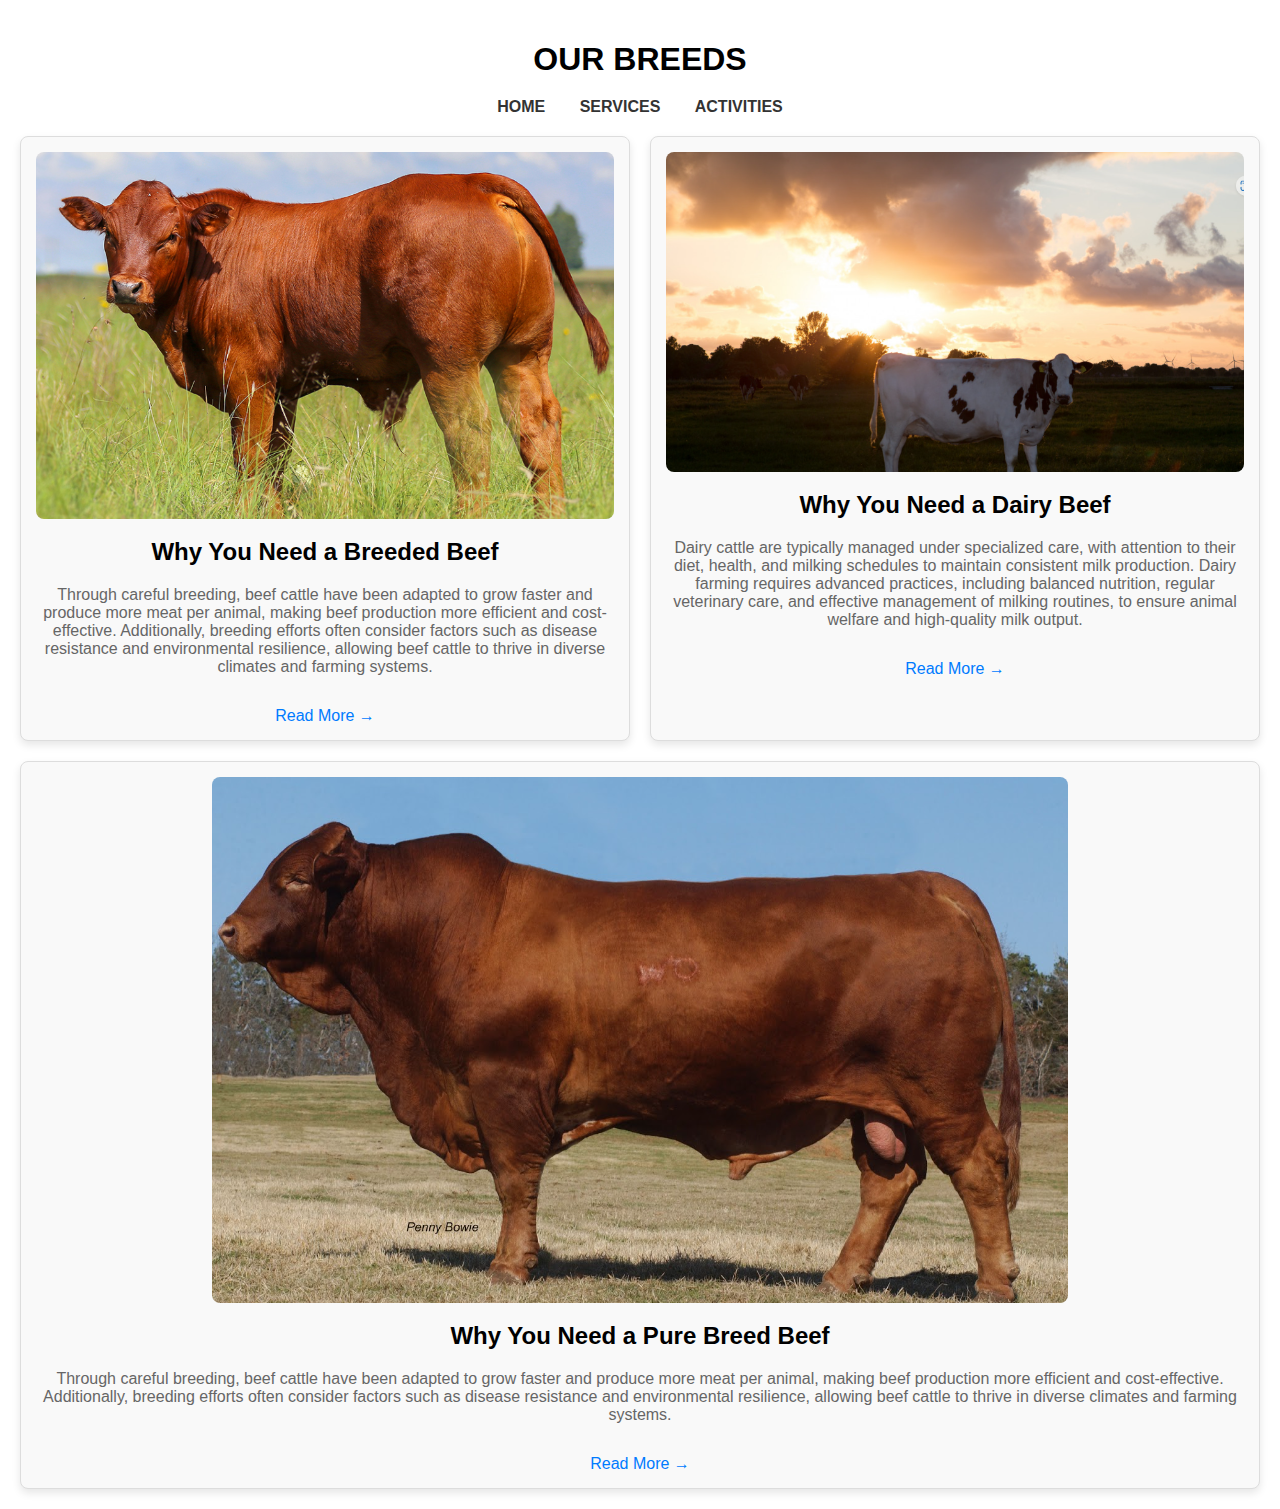
<file: index.html>
<!DOCTYPE html>
<html lang="en">
<head>
  <meta charset="UTF-8">
  <meta name="viewport" content="width=device-width, initial-scale=1.0">
  <meta name="description" content="Discover various beef cattle breeds, their uses, and how they impact farming efficiency.">
  <meta name="keywords" content="beef cattle, pure breed, dairy beef, breeded beef, cattle farming">
  <title>Informative Sections</title>
  <link rel="stylesheet" href="test.css">
</head>
<body>
    

    <main>
        <!-- Navigation Section -->
        <section>
            <header>
                <h1>OUR BREEDS</h1>
            </header>
            <nav>
                <a href="index.html">HOME </a>
                <a href="services.html">SERVICES</a>
               
                <a href="act.html">ACTIVITIES</a>
                </nav>
        </section>

        <!-- Content Section with Cards -->
        <div class="container">
            <article class="card">
                <img src="breed1.PNG" alt="A photo of breeded beef cattle in a farm setting">
                <h2>Why You Need a Breeded Beef</h2>
                <p>Through careful breeding, beef cattle have been adapted to grow faster and produce more meat per animal, making beef production more efficient and cost-effective. Additionally, breeding efforts often consider factors such as disease resistance and environmental resilience, allowing beef cattle to thrive in diverse climates and farming systems.</p>
                <a href="#">Read More →</a>
            </article>

            <article class="card">
                <img src="breed3.PNG" alt="A photo of dairy beef cattle in a pasture">
                <h2>Why You Need a Dairy Beef</h2>
                <p>Dairy cattle are typically managed under specialized care, with attention to their diet, health, and milking schedules to maintain consistent milk production. Dairy farming requires advanced practices, including balanced nutrition, regular veterinary care, and effective management of milking routines, to ensure animal welfare and high-quality milk output.</p>
                <a href="#">Read More →</a>
            </article>

            <article class="card">
                <img src="breed2.PNG" alt="A photo of pure breed beef cattle in a field">
                <h2>Why You Need a Pure Breed Beef</h2>
                <p>Through careful breeding, beef cattle have been adapted to grow faster and produce more meat per animal, making beef production more efficient and cost-effective. Additionally, breeding efforts often consider factors such as disease resistance and environmental resilience, allowing beef cattle to thrive in diverse climates and farming systems.</p>
                <a href="#">Read More →</a>
            </article>
        </div>
    </main>
</body>
</html>
</file>
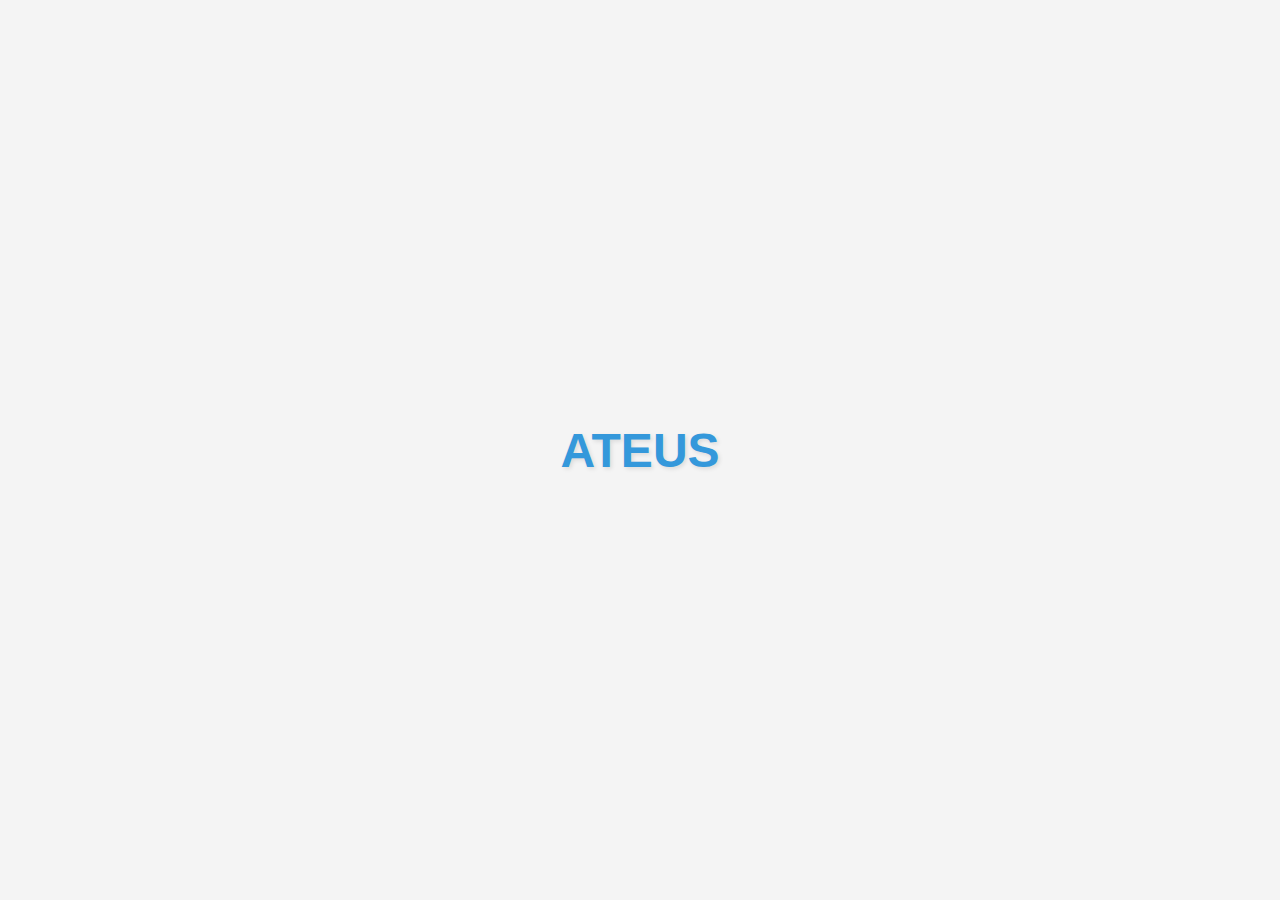
<file: home.html>
<!DOCTYPE html>
<html lang="en">
<head>
    <meta charset="UTF-8">
    <meta name="viewport" content="width=device-width, initial-scale=1.0">
    <title>ATEUS Logo</title>
    <style>
        body {
            display: flex;
            justify-content: center;
            align-items: center;
            height: 100vh;
            margin: 0;
            background-color: #f4f4f4;
        }
        .logo {
            font-family: 'Arial', sans-serif;
            font-size: 48px;
            font-weight: bold;
            color: #3498db;
            text-shadow: 2px 2px 4px rgba(0, 0, 0, 0.1);
        }
    </style>
</head>
<body>
    <div class="logo">
        ATEUS
    </div>
</body>
</html>
</file>
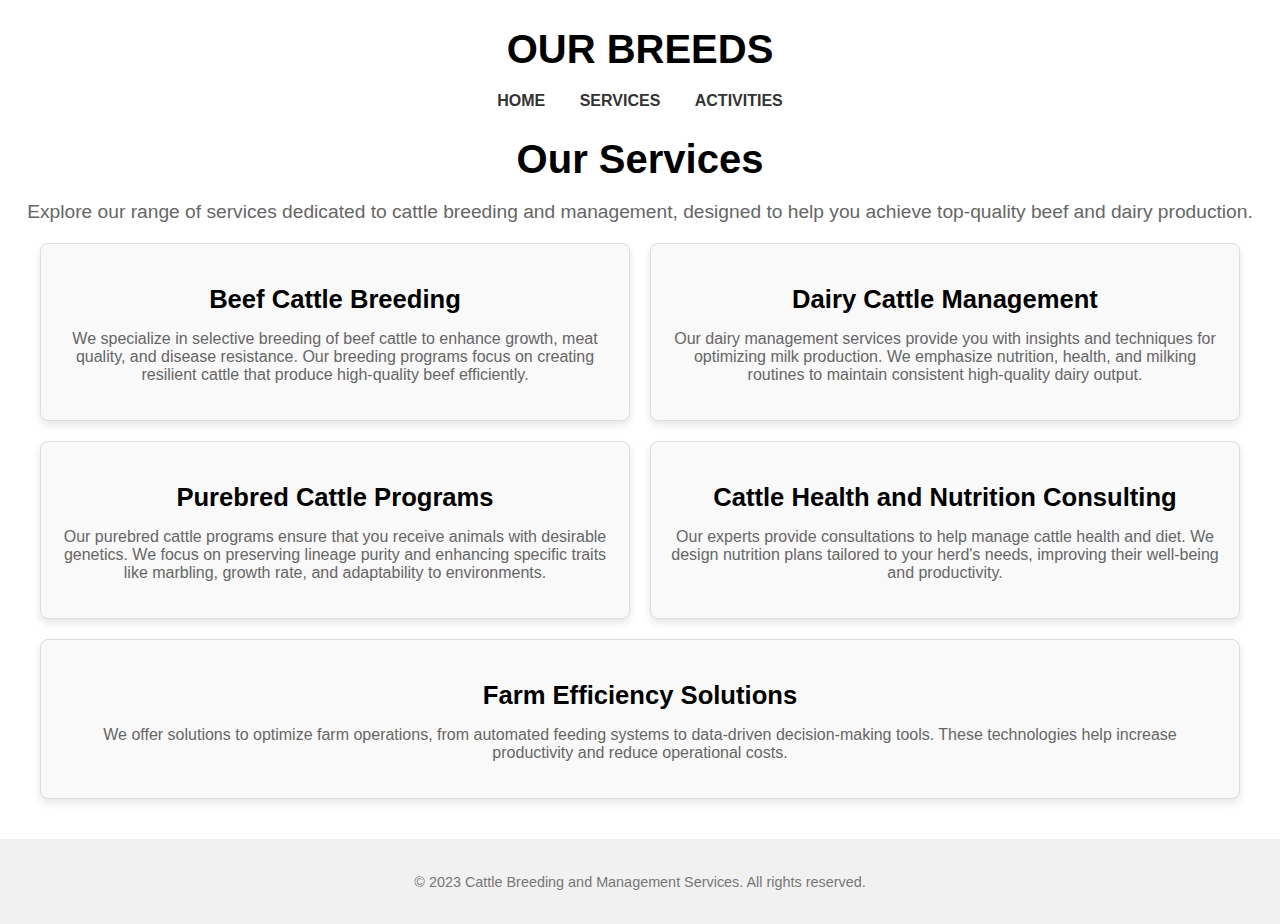
<file: services.html>
<!DOCTYPE html>
<html lang="en">
<head>
  <meta charset="UTF-8">
  <meta name="viewport" content="width=device-width, initial-scale=1.0">
  <title>Our Services</title>
  <link rel="stylesheet" href="services.css">
</head>
<body>
  <section>
    <header>
        <h1>OUR BREEDS</h1>
    </header>
    <nav>
        <a href="index.html">HOME </a>
        <a href="services.html">SERVICES</a>
       
        <a href="act.html">ACTIVITIES</a>
        </nav>
</section>
  <header>
    <h1>Our Services</h1>
    <p>Explore our range of services dedicated to cattle breeding and management, designed to help you achieve top-quality beef and dairy production.</p>
  </header>

  <div class="services-container">
    <!-- Service 1 -->
    <div class="service-card">
      <h2>Beef Cattle Breeding</h2>
      <p>We specialize in selective breeding of beef cattle to enhance growth, meat quality, and disease resistance. Our breeding programs focus on creating resilient cattle that produce high-quality beef efficiently.</p>
    </div>

    <!-- Service 2 -->
    <div class="service-card">
      <h2>Dairy Cattle Management</h2>
      <p>Our dairy management services provide you with insights and techniques for optimizing milk production. We emphasize nutrition, health, and milking routines to maintain consistent high-quality dairy output.</p>
    </div>

    <!-- Service 3 -->
    <div class="service-card">
      <h2>Purebred Cattle Programs</h2>
      <p>Our purebred cattle programs ensure that you receive animals with desirable genetics. We focus on preserving lineage purity and enhancing specific traits like marbling, growth rate, and adaptability to environments.</p>
    </div>

    <!-- Service 4 -->
    <div class="service-card">
      <h2>Cattle Health and Nutrition Consulting</h2>
      <p>Our experts provide consultations to help manage cattle health and diet. We design nutrition plans tailored to your herd's needs, improving their well-being and productivity.</p>
    </div>

    <!-- Service 5 -->
    <div class="service-card">
      <h2>Farm Efficiency Solutions</h2>
      <p>We offer solutions to optimize farm operations, from automated feeding systems to data-driven decision-making tools. These technologies help increase productivity and reduce operational costs.</p>
    </div>
  </div>

  <footer>
    <p>&copy; 2023 Cattle Breeding and Management Services. All rights reserved.</p>
  </footer>
</body>
</html>
</file>
<file: test.css>
/* Global Styles */
body {
  font-family: Arial, sans-serif;
  margin: 0;
  padding: 0;
  box-sizing: border-box;
}

main {
  padding: 20px;
}

h1 {
  font-size: 2em;
  text-align: center;
  margin-bottom: 20px;
}

nav {
  text-align: center;
  margin-bottom: 20px;
}

nav a {
  margin: 0 15px;
  text-decoration: none;
  color: #333;
  font-weight: bold;
}

nav a:hover {
  color: #007bff;
}

/* Container Styles for Articles */
.container {
  display: flex;
  flex-wrap: wrap;
  justify-content: space-between;
  gap: 20px;
  margin-top: 20px;
}

.card {
  flex: 1 1 calc(33.333% - 20px);
  border: 1px solid #ddd;
  border-radius: 8px;
  padding: 15px;
  background-color: #f9f9f9;
  text-align: center;
  box-shadow: 0 4px 8px rgba(0, 0, 0, 0.1);
  transition: transform 0.3s ease, box-shadow 0.3s ease;
}

.card:hover {
  transform: translateY(-5px);
  box-shadow: 0 8px 16px rgba(0, 0, 0, 0.2);
}

.card img {
  max-width: 100%;
  height: auto;
  border-radius: 8px;
}

.card h2 {
  font-size: 1.5em;
  margin-top: 15px;
}

.card p {
  font-size: 1em;
  margin-top: 10px;
  color: #666;
}

.card a {
  display: inline-block;
  margin-top: 15px;
  color: #007bff;
  text-decoration: none;
}

.card a:hover {
  text-decoration: underline;
}

/* Media Queries for Mobile Devices */
@media (max-width: 768px) {
  nav a {
      display: block;
      margin: 10px 0;
  }

  .container {
      flex-direction: column;
      align-items: center;
  }

  .card {
      flex: 1 1 100%;
      margin-bottom: 20px;
  }

  h1 {
      font-size: 1.8em;
  }
}

/* Media Queries for Desktop Devices */
@media (min-width: 769px) {
  .container {
      flex-direction: row;
  }

  .card {
      flex: 1 1 calc(33.333% - 20px);
  }
}
</file>
<file: services.css>
/* Global Styles */
body {
  font-family: Arial, sans-serif;
  margin: 0;
  padding: 0;
  box-sizing: border-box;
}

header {
  text-align: center;
  margin: 20px 0;
}

header h1 {
  font-size: 2.5em;
  margin-bottom: 10px;
}

header p {
  font-size: 1.2em;
  color: #666;
}

nav {
  text-align: center;
  margin-bottom: 20px;
}

nav a {
  margin: 0 15px;
  text-decoration: none;
  color: #333;
  font-weight: bold;
}

nav a:hover {
  color: #007bff;
}

footer {
  text-align: center;
  padding: 20px;
  background-color: #f1f1f1;
  margin-top: 40px;
}

footer p {
  font-size: 0.9em;
  color: #777;
}

/* Service Cards */
.services-container {
  display: flex;
  flex-wrap: wrap;
  justify-content: space-between;
  gap: 20px;
  margin: 20px auto;
  max-width: 1200px;
  padding: 0 20px;
}

.service-card {
  flex: 1 1 calc(33.333% - 20px);
  background-color: #f9f9f9;
  border: 1px solid #ddd;
  border-radius: 8px;
  padding: 20px;
  box-shadow: 0 4px 8px rgba(0, 0, 0, 0.1);
  text-align: center;
  transition: transform 0.3s ease, box-shadow 0.3s ease;
}

.service-card:hover {
  transform: translateY(-5px);
  box-shadow: 0 8px 16px rgba(0, 0, 0, 0.2);
}

.service-card h2 {
  font-size: 1.6em;
  margin-bottom: 10px;
}

.service-card p {
  font-size: 1em;
  color: #666;
}

/* Media Queries for Mobile Devices */
@media (max-width: 768px) {
  header h1 {
      font-size: 2em;
  }

  header p {
      font-size: 1.1em;
  }

  nav a {
      display: block;
      margin: 10px 0;
  }

  .services-container {
      flex-direction: column;
      align-items: center;
  }

  .service-card {
      flex: 1 1 100%;
      margin-bottom: 20px;
  }
}

/* Media Queries for Desktop Devices */
@media (min-width: 769px) {
  .services-container {
      flex-direction: row;
  }

  .service-card {
      flex: 1 1 calc(33.333% - 20px);
  }
}
</file>
